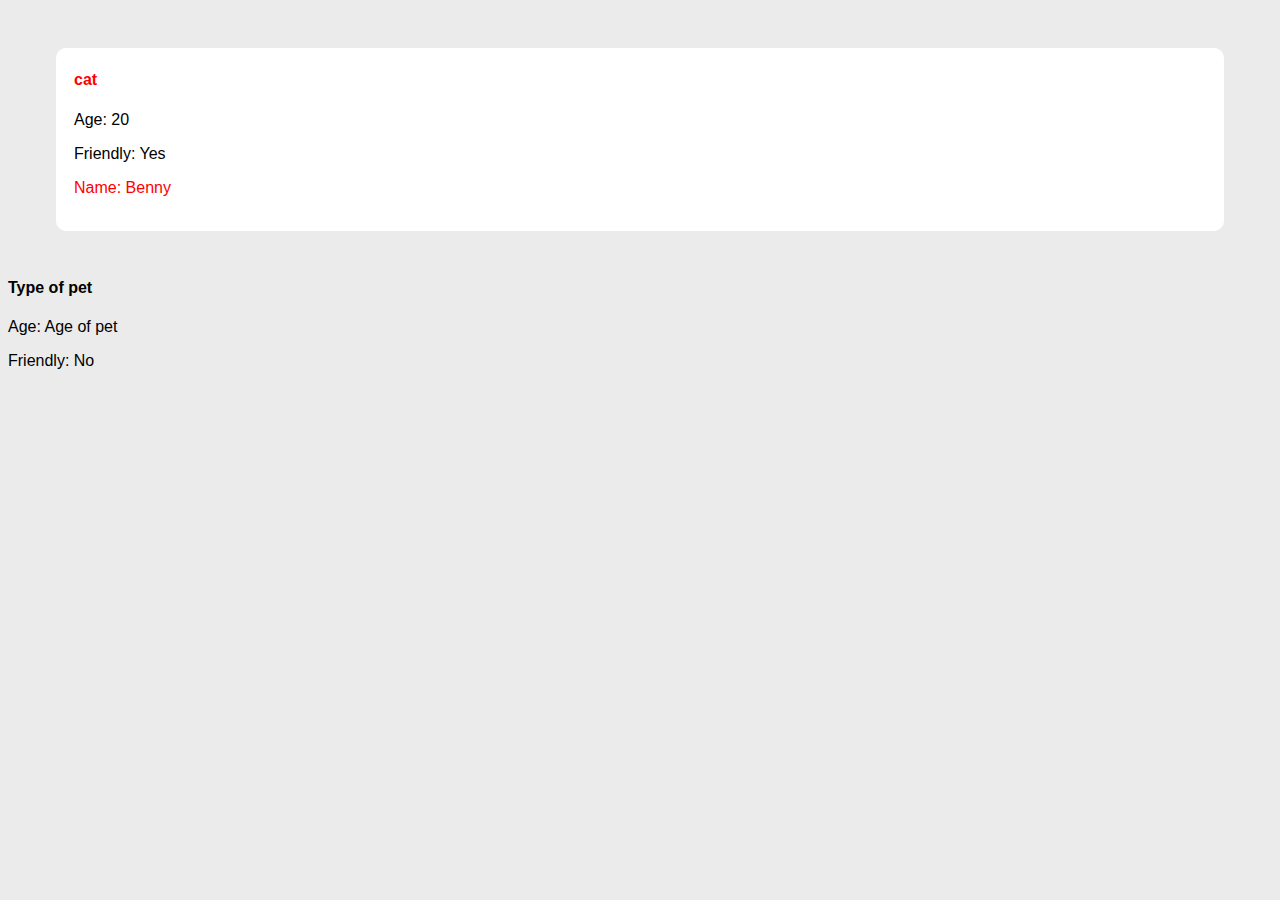
<file: index.html>
<!DOCTYPE html>
<html lang="en">
    <head>
        <meta charset="UTF-8" />
        <meta name="viewport" content="width=device-width, initial-scale=1.0" />
        <title>Creating HTML from objects</title>
        <link rel="stylesheet" href="css/style.css" />
    </head>
    <body>
        <div class="pet-detail">
            <!-- <h4>Type of pet</h4>
            <p>Age: Age of pet</p>
            <p>Friendly: No</p> -->
        </div>
        <div class="pet-detail1">
            <h4 class="h4">Type of pet</h4>
            <p class="age">Age: Age of pet</p>
            <p class="friendly">Friendly: No</p>
        </div>
        <script src="js/petDetail.js"></script> <!-- comment out for petdetail2.js -->
        <script src="js/petDetail2.js"></script>
    </body>
</html>
</file>
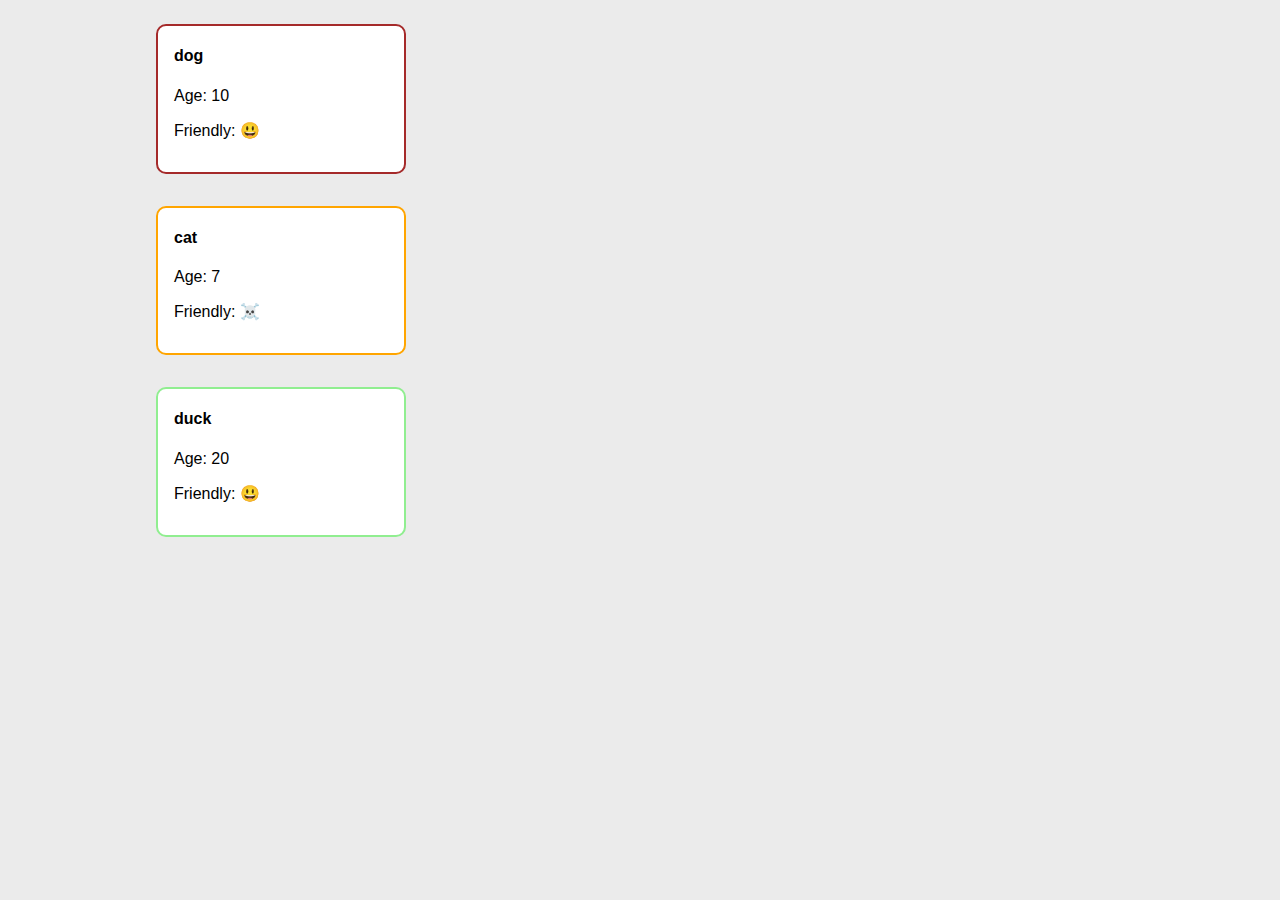
<file: list.html>
<!DOCTYPE html>
<html lang="en">
    <head>
        <meta charset="UTF-8" />
        <meta name="viewport" content="width=device-width, initial-scale=1.0" />
        <title>Creating HTML from objects</title>
        <link rel="stylesheet" href="css/style.css" />
    </head>
    <body>
        <div class="pet-container"></div>

        <script src="js/data/pets.js"></script>
        <script src="js/petList.js"></script>
    </body>
</html>
</file>
<file: css/style.css>
* {
    box-sizing: border-box;
}

body {
    background: #ebebeb;
    font-family: sans-serif;
}

.pet-container {
    display: flex;
    max-width: 1000px;
    margin: 0 auto;
    flex-direction: column;
}

.pet {
    background: white;
    border-radius: 10px;
    width: 30%;
    max-width: 250px;
    margin: 1rem;
    padding: 0 1rem 1rem;
    border: 2px solid transparent;
}

.pet-detail {
    background: white;
    border-radius: 10px;
    margin: 3rem;
    padding: 0 1rem 1rem;
    border: 2px solid transparent;
}

@media (min-width: 480px) {
    .pets {
        flex-direction: row;
    }
}
</file>
